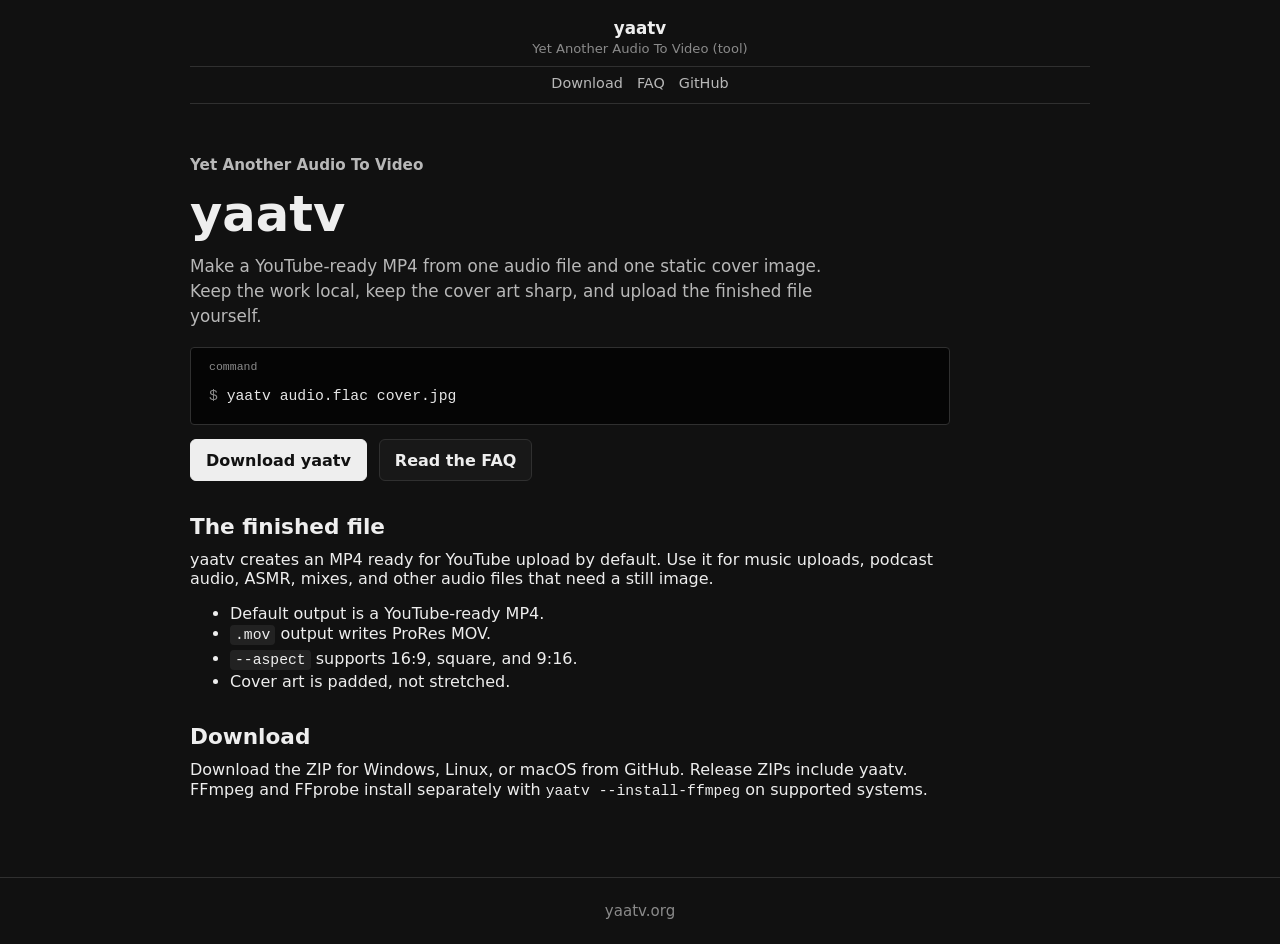
<file: docs/index.html>
<!doctype html>
<html lang="en">
  <head>
    <meta charset="utf-8">
    <meta name="viewport" content="width=device-width, initial-scale=1">
    <meta
      name="description"
      content="yaatv makes a YouTube-ready MP4 from one audio file and one static cover image for music, ASMR, podcasts, and other audio uploads."
    >
    <meta name="theme-color" content="#07110f">
    <link rel="canonical" href="https://yaatv.org/">
    <meta property="og:site_name" content="yaatv">
    <meta property="og:type" content="website">
    <meta property="og:url" content="https://yaatv.org/">
    <meta property="og:title" content="yaatv - Yet Another Audio To Video">
    <meta property="og:description" content="Make a YouTube-ready MP4 from one audio file and one static cover image.">
    <meta property="og:image" content="https://yaatv.org/docs-assets/yaatv-sample.jpg">
    <meta property="og:image:alt" content="A static-image MP4 generated by yaatv.">
    <meta name="twitter:card" content="summary_large_image">
    <meta name="twitter:title" content="yaatv - Yet Another Audio To Video">
    <meta name="twitter:description" content="Make a YouTube-ready MP4 from one audio file and one static cover image.">
    <meta name="twitter:image" content="https://yaatv.org/docs-assets/yaatv-sample.jpg">
    <title>yaatv - Yet Another Audio To Video</title>
    <link rel="stylesheet" href="styles.css">
    <script type="application/ld+json">
      {
        "@context": "https://schema.org",
        "@graph": [
          {
            "@type": "WebSite",
            "@id": "https://yaatv.org/#website",
            "name": "yaatv",
            "alternateName": "Yet Another Audio To Video",
            "url": "https://yaatv.org/"
          },
          {
            "@type": "SoftwareApplication",
            "@id": "https://yaatv.org/#software",
            "name": "yaatv",
            "alternateName": "Yet Another Audio To Video",
            "description": "yaatv makes a YouTube-ready MP4 from one audio file and one static cover image.",
            "url": "https://yaatv.org/",
            "codeRepository": "https://github.com/yaatv/yaatv",
            "downloadUrl": "https://github.com/yaatv/yaatv/releases/latest",
            "license": "https://github.com/yaatv/yaatv/blob/main/LICENSE",
            "applicationCategory": "MultimediaApplication",
            "operatingSystem": [
              "Windows x64",
              "Linux x64",
              "macOS x64",
              "macOS arm64"
            ],
            "softwareRequirements": "FFmpeg and FFprobe",
            "image": "https://yaatv.org/docs-assets/yaatv-sample.jpg"
          }
        ]
      }
    </script>
  </head>
  <body>
    <header class="site-header">
      <a class="brand" href="#top" aria-label="yaatv home">
        <span class="brand-name">yaatv</span>
        <span class="brand-description">Yet Another Audio To Video (tool)</span>
      </a>
      <nav class="site-nav" aria-label="Primary">
        <a href="download/">Download</a>
        <a href="faq/">FAQ</a>
        <a href="https://github.com/yaatv/yaatv">GitHub</a>
      </nav>
    </header>

    <main id="top">
      <section class="plain-page" aria-labelledby="hero-title">
        <p class="project-label">Yet Another Audio To Video</p>
        <h1 id="hero-title">yaatv</h1>
        <p class="lead">
          Make a YouTube-ready MP4 from one audio file and one static cover image. Keep the work local, keep the cover
          art sharp, and upload the finished file yourself.
        </p>
        <pre class="command" aria-label="Command"><code><span class="prompt">$</span> yaatv audio.flac cover.jpg</code></pre>
        <div class="actions" role="group" aria-label="Primary actions">
          <a class="button button-primary" href="download/">Download yaatv</a>
          <a class="button" href="faq/">Read the FAQ</a>
        </div>

        <h2>The finished file</h2>
        <p>
          yaatv creates an MP4 ready for YouTube upload by default. Use it for music uploads, podcast audio, ASMR,
          mixes, and other audio files that need a still image.
        </p>
        <ul>
          <li>Default output is a YouTube-ready MP4.</li>
          <li><code>.mov</code> output writes ProRes MOV.</li>
          <li><code>--aspect</code> supports 16:9, square, and 9:16.</li>
          <li>Cover art is padded, not stretched.</li>
        </ul>

        <h2>Download</h2>
        <p>
          Download the ZIP for Windows, Linux, or macOS from GitHub. Release ZIPs include yaatv. FFmpeg and FFprobe
          install separately with <code>yaatv --install-ffmpeg</code> on supported systems.
        </p>
      </section>
    </main>

    <footer class="site-footer">
      <span>yaatv.org</span>
    </footer>
  </body>
</html>
</file>
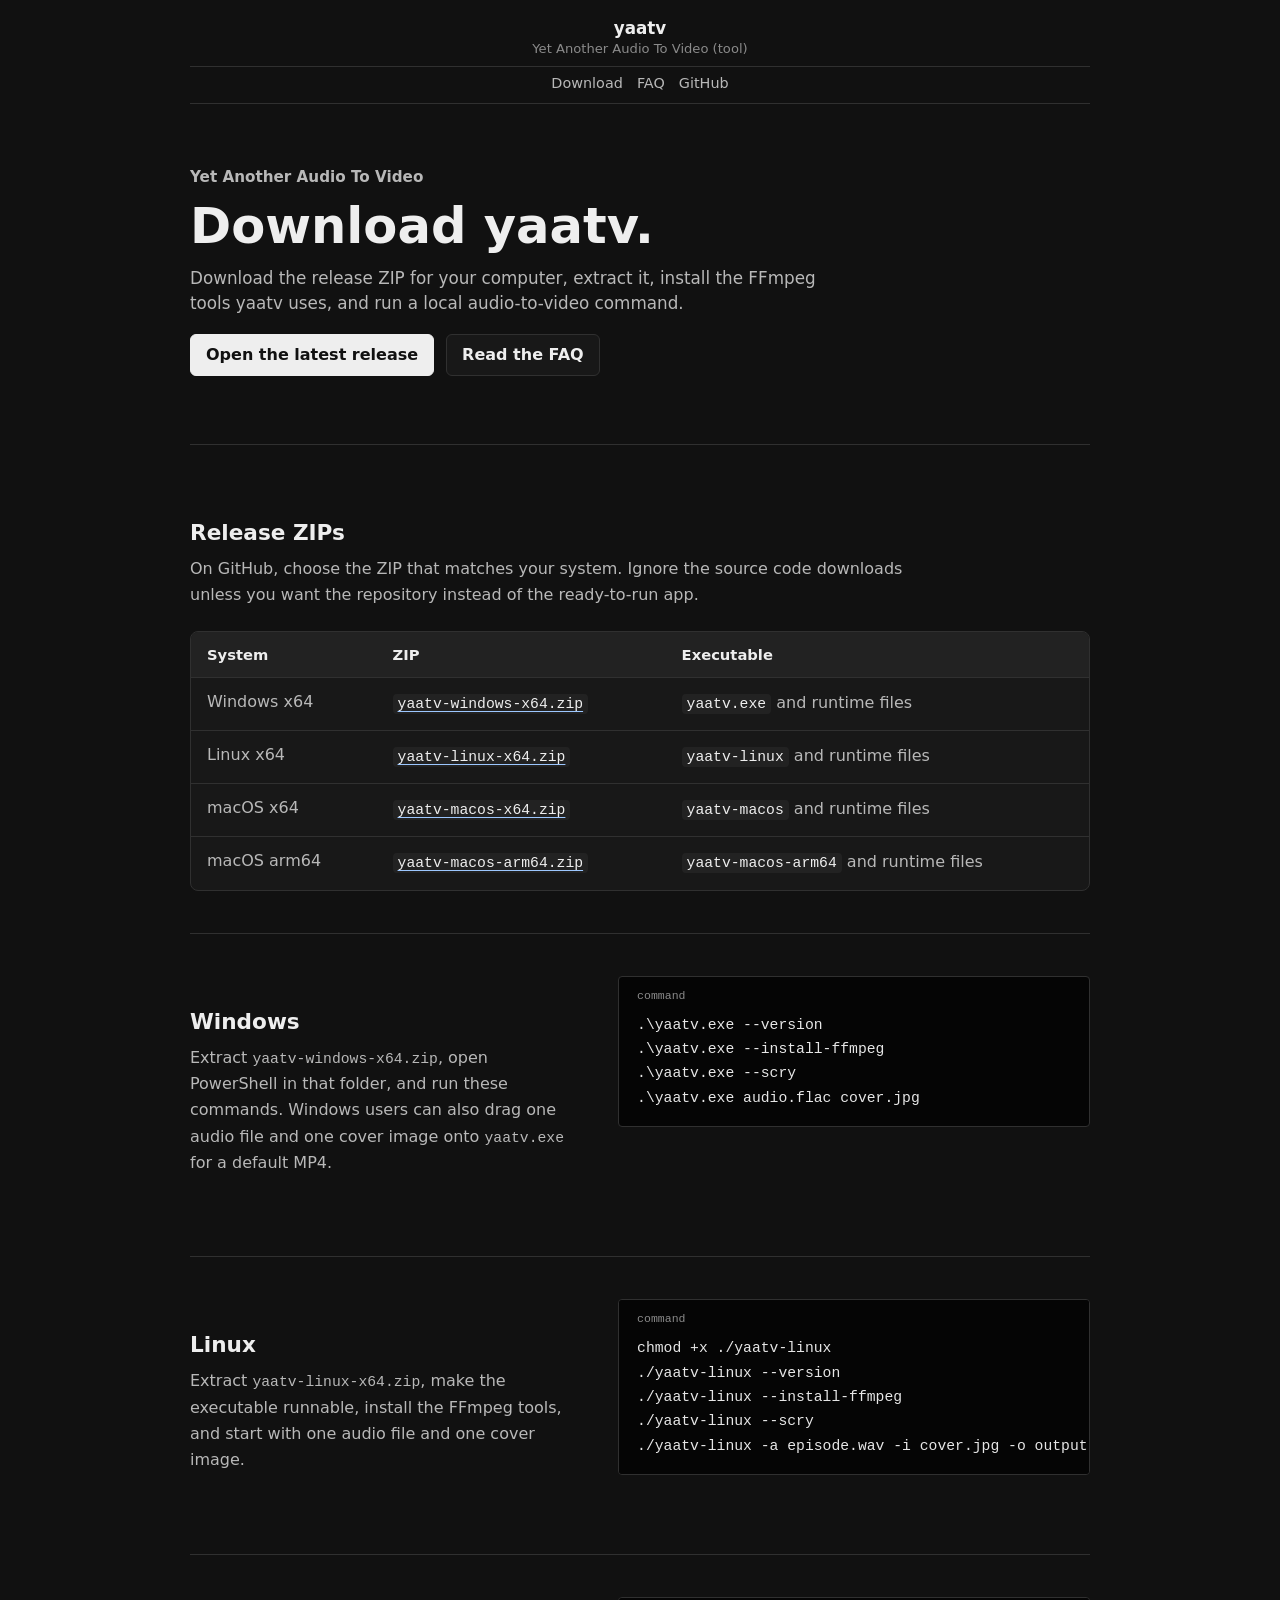
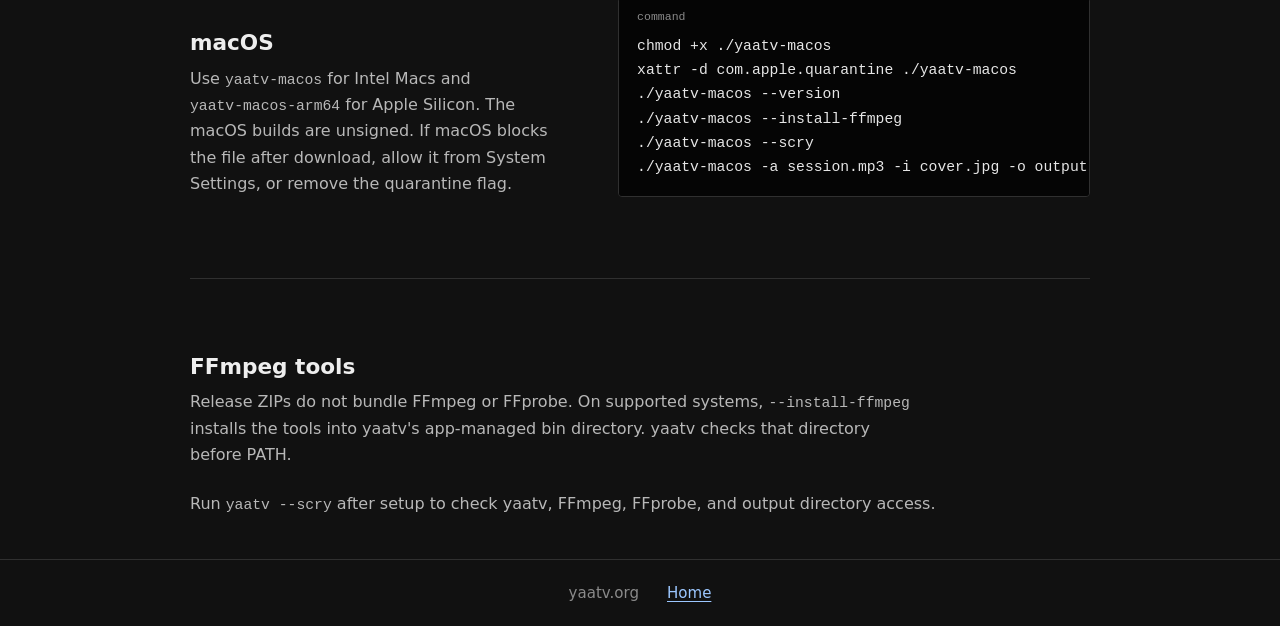
<file: docs/download/index.html>
<!doctype html>
<html lang="en">
  <head>
    <meta charset="utf-8">
    <meta name="viewport" content="width=device-width, initial-scale=1">
    <meta
      name="description"
      content="Download yaatv release ZIPs for Windows, Linux, and macOS, then install FFmpeg tools for local audio-to-video encoding."
    >
    <meta name="theme-color" content="#07110f">
    <link rel="canonical" href="https://yaatv.org/download/">
    <meta property="og:site_name" content="yaatv">
    <meta property="og:type" content="website">
    <meta property="og:url" content="https://yaatv.org/download/">
    <meta property="og:title" content="Download yaatv">
    <meta
      property="og:description"
      content="Download yaatv release ZIPs for Windows, Linux, and macOS."
    >
    <meta property="og:image" content="https://yaatv.org/docs-assets/yaatv-sample.jpg">
    <meta property="og:image:alt" content="A static-image MP4 generated by yaatv.">
    <meta name="twitter:card" content="summary_large_image">
    <meta name="twitter:title" content="Download yaatv">
    <meta
      name="twitter:description"
      content="Download yaatv release ZIPs for Windows, Linux, and macOS."
    >
    <meta name="twitter:image" content="https://yaatv.org/docs-assets/yaatv-sample.jpg">
    <title>Download yaatv</title>
    <link rel="stylesheet" href="../styles.css">
  </head>
  <body>
    <header class="site-header">
      <a class="brand" href="../" aria-label="yaatv home">
        <span class="brand-name">yaatv</span>
        <span class="brand-description">Yet Another Audio To Video (tool)</span>
      </a>
      <nav class="site-nav" aria-label="Primary">
        <a href="../download/">Download</a>
        <a href="../faq/">FAQ</a>
        <a href="https://github.com/yaatv/yaatv">GitHub</a>
      </nav>
    </header>

    <main id="top">
      <section class="page-hero" aria-labelledby="download-title">
        <p class="project-label">Yet Another Audio To Video</p>
        <h1 id="download-title">Download yaatv.</h1>
        <p class="lead">
          Download the release ZIP for your computer, extract it, install the FFmpeg tools yaatv uses, and run a
          local audio-to-video command.
        </p>
        <div class="actions" role="group" aria-label="Download actions">
          <a class="button button-primary" href="https://github.com/yaatv/yaatv/releases/latest">Open the latest release</a>
          <a class="button" href="../faq/">Read the FAQ</a>
        </div>
      </section>

      <section class="section" aria-labelledby="assets-title">
        <div class="section-header">
          <h2 id="assets-title">Release ZIPs</h2>
          <p>
            On GitHub, choose the ZIP that matches your system. Ignore the source code downloads unless you want the
            repository instead of the ready-to-run app.
          </p>
        </div>

        <div class="table-wrap">
          <table>
            <thead>
              <tr>
                <th scope="col">System</th>
                <th scope="col">ZIP</th>
                <th scope="col">Executable</th>
              </tr>
            </thead>
            <tbody>
              <tr>
                <td>Windows x64</td>
                <td>
                  <a href="https://github.com/yaatv/yaatv/releases/latest/download/yaatv-windows-x64.zip">
                    <code>yaatv-windows-x64.zip</code>
                  </a>
                </td>
                <td><code>yaatv.exe</code> and runtime files</td>
              </tr>
              <tr>
                <td>Linux x64</td>
                <td>
                  <a href="https://github.com/yaatv/yaatv/releases/latest/download/yaatv-linux-x64.zip">
                    <code>yaatv-linux-x64.zip</code>
                  </a>
                </td>
                <td><code>yaatv-linux</code> and runtime files</td>
              </tr>
              <tr>
                <td>macOS x64</td>
                <td>
                  <a href="https://github.com/yaatv/yaatv/releases/latest/download/yaatv-macos-x64.zip">
                    <code>yaatv-macos-x64.zip</code>
                  </a>
                </td>
                <td><code>yaatv-macos</code> and runtime files</td>
              </tr>
              <tr>
                <td>macOS arm64</td>
                <td>
                  <a href="https://github.com/yaatv/yaatv/releases/latest/download/yaatv-macos-arm64.zip">
                    <code>yaatv-macos-arm64.zip</code>
                  </a>
                </td>
                <td><code>yaatv-macos-arm64</code> and runtime files</td>
              </tr>
            </tbody>
          </table>
        </div>
      </section>

      <section class="section two-column" aria-labelledby="windows-title">
        <div class="section-header">
          <h2 id="windows-title">Windows</h2>
          <p>
            Extract <code>yaatv-windows-x64.zip</code>, open PowerShell in that folder, and run these commands.
            Windows users can also drag one audio file and one cover image onto <code>yaatv.exe</code> for a default
            MP4.
          </p>
        </div>

        <pre class="command"><code>.\yaatv.exe --version
.\yaatv.exe --install-ffmpeg
.\yaatv.exe --scry
.\yaatv.exe audio.flac cover.jpg</code></pre>
      </section>

      <section class="section two-column" aria-labelledby="linux-title">
        <div class="section-header">
          <h2 id="linux-title">Linux</h2>
          <p>
            Extract <code>yaatv-linux-x64.zip</code>, make the executable runnable, install the FFmpeg tools, and
            start with one audio file and one cover image.
          </p>
        </div>

        <pre class="command"><code>chmod +x ./yaatv-linux
./yaatv-linux --version
./yaatv-linux --install-ffmpeg
./yaatv-linux --scry
./yaatv-linux -a episode.wav -i cover.jpg -o output.mp4</code></pre>
      </section>

      <section class="section two-column" aria-labelledby="macos-title">
        <div class="section-header">
          <h2 id="macos-title">macOS</h2>
          <p>
            Use <code>yaatv-macos</code> for Intel Macs and <code>yaatv-macos-arm64</code> for Apple Silicon. The
            macOS builds are unsigned. If macOS blocks the file after download, allow it from System Settings, or
            remove the quarantine flag.
          </p>
        </div>

        <pre class="command"><code>chmod +x ./yaatv-macos
xattr -d com.apple.quarantine ./yaatv-macos
./yaatv-macos --version
./yaatv-macos --install-ffmpeg
./yaatv-macos --scry
./yaatv-macos -a session.mp3 -i cover.jpg -o output.mp4</code></pre>
      </section>

      <section class="section" aria-labelledby="ffmpeg-title">
        <div class="section-header">
          <h2 id="ffmpeg-title">FFmpeg tools</h2>
          <p>
            Release ZIPs do not bundle FFmpeg or FFprobe. On supported systems, <code>--install-ffmpeg</code> installs
            the tools into yaatv's app-managed bin directory. yaatv checks that directory before PATH.
          </p>
        </div>
        <p class="note">
          Run <code>yaatv --scry</code> after setup to check yaatv, FFmpeg, FFprobe, and output directory access.
        </p>
      </section>
    </main>

    <footer class="site-footer">
      <span>yaatv.org</span>
      <a href="../">Home</a>
    </footer>
  </body>
</html>
</file>
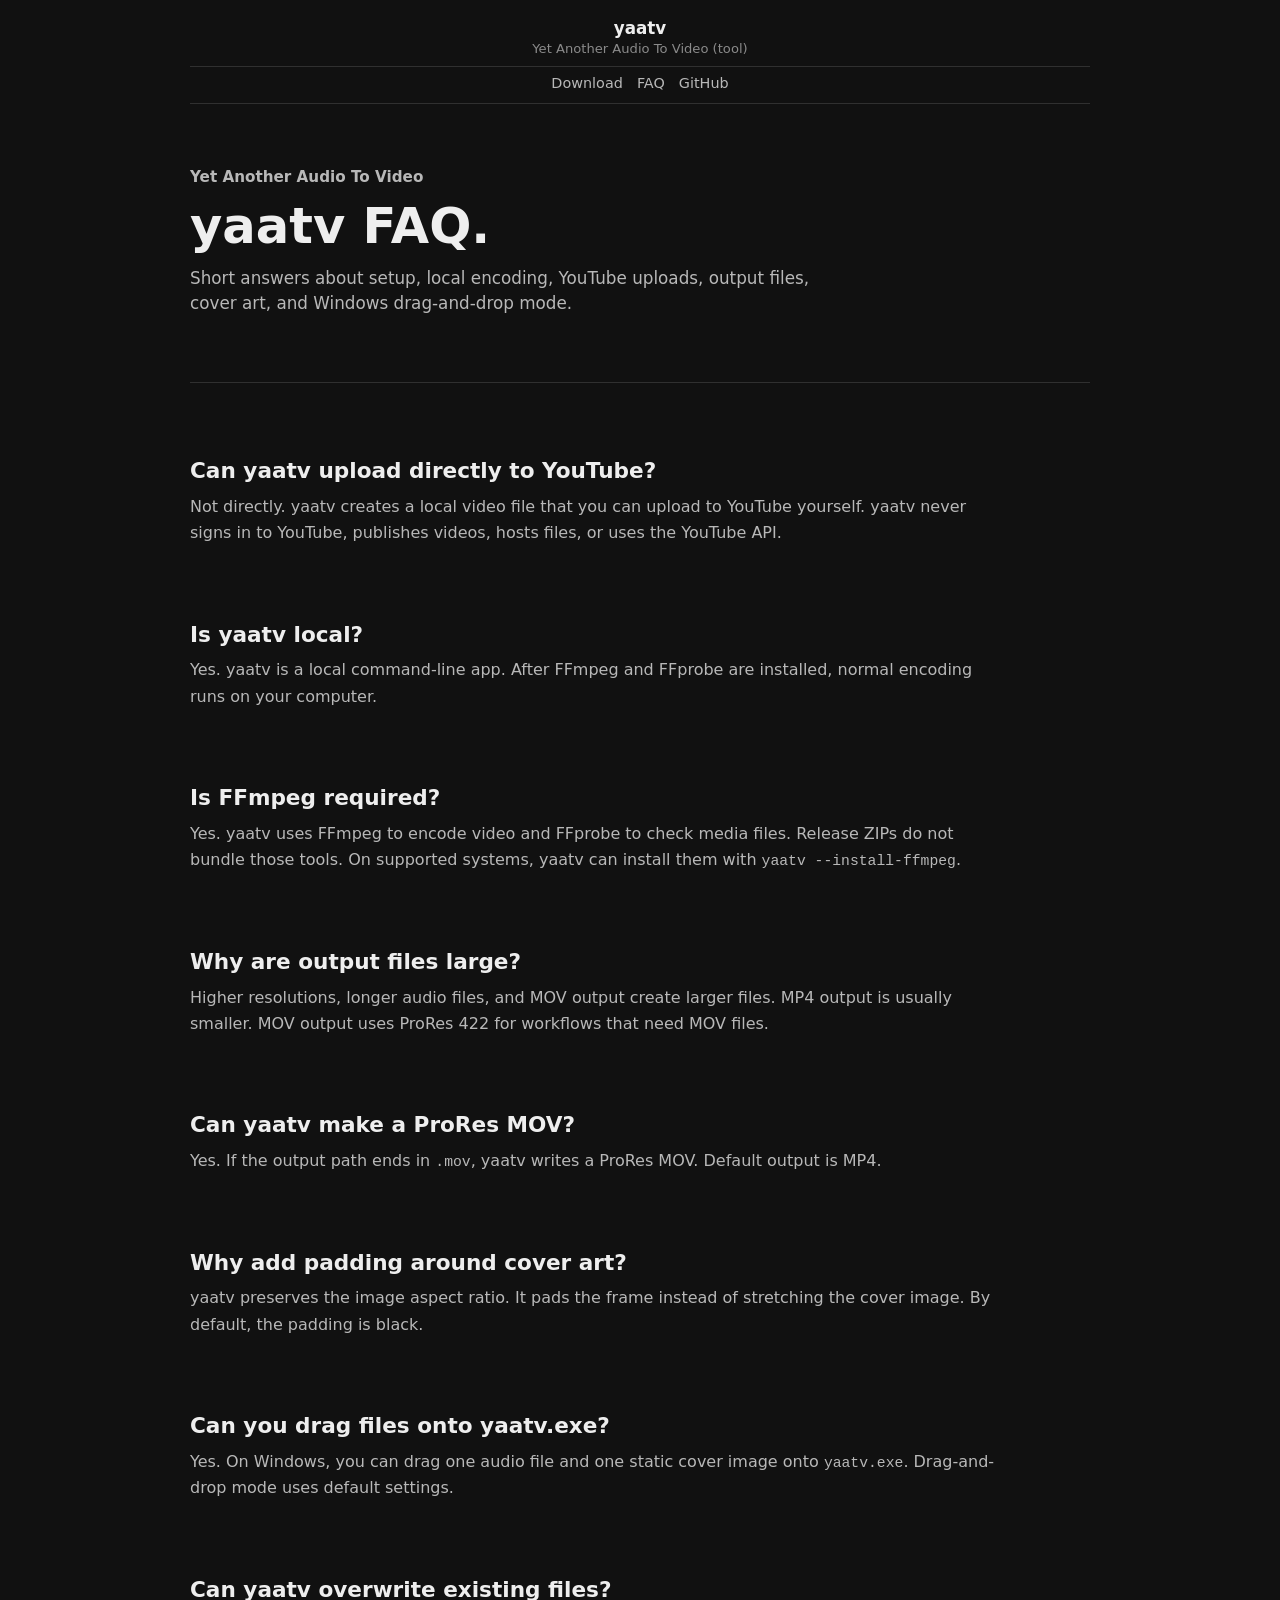
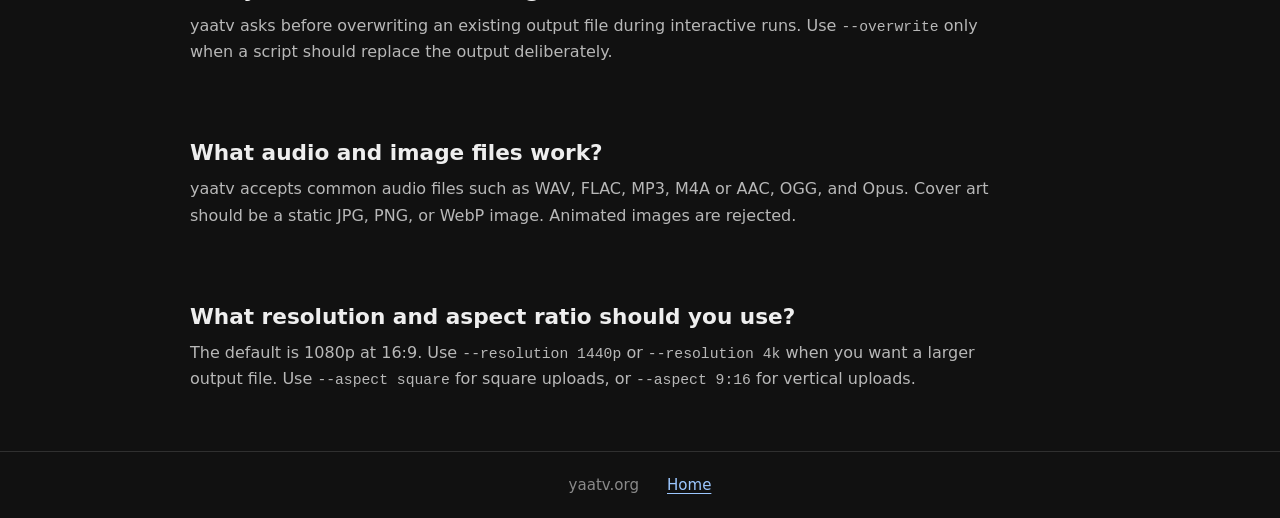
<file: docs/faq/index.html>
<!doctype html>
<html lang="en">
  <head>
    <meta charset="utf-8">
    <meta name="viewport" content="width=device-width, initial-scale=1">
    <meta
      name="description"
      content="Answers to common yaatv questions about YouTube uploads, FFmpeg setup, output size, aspect ratio, cover art, ProRes MOV files, and drag-and-drop mode."
    >
    <meta name="theme-color" content="#07110f">
    <link rel="canonical" href="https://yaatv.org/faq/">
    <meta property="og:site_name" content="yaatv">
    <meta property="og:type" content="website">
    <meta property="og:url" content="https://yaatv.org/faq/">
    <meta property="og:title" content="yaatv FAQ">
    <meta
      property="og:description"
      content="Answers to common yaatv setup and output questions."
    >
    <meta property="og:image" content="https://yaatv.org/docs-assets/yaatv-sample.jpg">
    <meta property="og:image:alt" content="A static-image MP4 generated by yaatv.">
    <meta name="twitter:card" content="summary_large_image">
    <meta name="twitter:title" content="yaatv FAQ">
    <meta
      name="twitter:description"
      content="Answers to common yaatv setup and output questions."
    >
    <meta name="twitter:image" content="https://yaatv.org/docs-assets/yaatv-sample.jpg">
    <title>yaatv FAQ</title>
    <link rel="stylesheet" href="../styles.css">
    <script type="application/ld+json">
      {
        "@context": "https://schema.org",
        "@type": "FAQPage",
        "mainEntity": [
          {
            "@type": "Question",
            "name": "Can yaatv upload directly to YouTube?",
            "acceptedAnswer": {
              "@type": "Answer",
              "text": "Not directly. yaatv creates a local video file that you can upload to YouTube yourself. yaatv never signs in to YouTube, publishes videos, hosts files, or uses the YouTube API."
            }
          },
          {
            "@type": "Question",
            "name": "Is yaatv local?",
            "acceptedAnswer": {
              "@type": "Answer",
              "text": "Yes. yaatv is a local command-line app. After FFmpeg and FFprobe are installed, normal encoding runs on your computer."
            }
          },
          {
            "@type": "Question",
            "name": "Is FFmpeg required?",
            "acceptedAnswer": {
              "@type": "Answer",
              "text": "Yes. yaatv uses FFmpeg to encode video and FFprobe to check media files. Release ZIPs do not bundle those tools. On supported systems, yaatv can install them with yaatv --install-ffmpeg."
            }
          },
          {
            "@type": "Question",
            "name": "Why are output files large?",
            "acceptedAnswer": {
              "@type": "Answer",
              "text": "Higher resolutions, longer audio files, and MOV output create larger files. MP4 output is usually smaller. MOV output uses ProRes 422 for workflows that need MOV files."
            }
          },
          {
            "@type": "Question",
            "name": "Can yaatv make a ProRes MOV?",
            "acceptedAnswer": {
              "@type": "Answer",
              "text": "Yes. If the output path ends in .mov, yaatv writes a ProRes MOV. Default output is MP4."
            }
          },
          {
            "@type": "Question",
            "name": "Why add padding around cover art?",
            "acceptedAnswer": {
              "@type": "Answer",
              "text": "yaatv preserves the image aspect ratio. It pads the frame instead of stretching the cover image."
            }
          },
          {
            "@type": "Question",
            "name": "Can you drag files onto yaatv.exe?",
            "acceptedAnswer": {
              "@type": "Answer",
              "text": "Yes. On Windows, you can drag one audio file and one static cover image onto yaatv.exe. Drag-and-drop mode uses default settings."
            }
          },
          {
            "@type": "Question",
            "name": "Can yaatv overwrite existing files?",
            "acceptedAnswer": {
              "@type": "Answer",
              "text": "yaatv asks before overwriting an existing output file during interactive runs. Use --overwrite only when a script should replace the output deliberately."
            }
          },
          {
            "@type": "Question",
            "name": "What audio and image files work?",
            "acceptedAnswer": {
              "@type": "Answer",
              "text": "yaatv accepts common audio files such as WAV, FLAC, MP3, M4A or AAC, OGG, and Opus. Cover art should be a static JPG, PNG, or WebP image. Animated images are rejected."
            }
          },
          {
            "@type": "Question",
            "name": "What resolution and aspect ratio should you use?",
            "acceptedAnswer": {
              "@type": "Answer",
              "text": "The default is 1080p at 16:9. Use --resolution 1440p or --resolution 4k when you want a larger output file. Use --aspect square for square uploads, or --aspect 9:16 for vertical uploads."
            }
          }
        ]
      }
    </script>
  </head>
  <body>
    <header class="site-header">
      <a class="brand" href="../" aria-label="yaatv home">
        <span class="brand-name">yaatv</span>
        <span class="brand-description">Yet Another Audio To Video (tool)</span>
      </a>
      <nav class="site-nav" aria-label="Primary">
        <a href="../download/">Download</a>
        <a href="../faq/">FAQ</a>
        <a href="https://github.com/yaatv/yaatv">GitHub</a>
      </nav>
    </header>

    <main id="top">
      <section class="page-hero" aria-labelledby="faq-title">
        <p class="project-label">Yet Another Audio To Video</p>
        <h1 id="faq-title">yaatv FAQ.</h1>
        <p class="lead">
          Short answers about setup, local encoding, YouTube uploads, output files, cover art, and Windows
          drag-and-drop mode.
        </p>
      </section>

      <section class="section faq-list" aria-label="Questions and answers">
        <article class="faq-item">
          <h2>Can yaatv upload directly to YouTube?</h2>
          <p>
            Not directly. yaatv creates a local video file that you can upload to YouTube yourself. yaatv never signs
            in to YouTube, publishes videos, hosts files, or uses the YouTube API.
          </p>
        </article>

        <article class="faq-item">
          <h2>Is yaatv local?</h2>
          <p>
            Yes. yaatv is a local command-line app. After FFmpeg and FFprobe are installed, normal encoding runs on
            your computer.
          </p>
        </article>

        <article class="faq-item">
          <h2>Is FFmpeg required?</h2>
          <p>
            Yes. yaatv uses FFmpeg to encode video and FFprobe to check media files. Release ZIPs do not bundle those
            tools. On supported systems, yaatv can install them with <code>yaatv --install-ffmpeg</code>.
          </p>
        </article>

        <article class="faq-item">
          <h2>Why are output files large?</h2>
          <p>
            Higher resolutions, longer audio files, and MOV output create larger files. MP4 output is usually smaller.
            MOV output uses ProRes 422 for workflows that need MOV files.
          </p>
        </article>

        <article class="faq-item">
          <h2>Can yaatv make a ProRes MOV?</h2>
          <p>
            Yes. If the output path ends in <code>.mov</code>, yaatv writes a ProRes MOV. Default output is MP4.
          </p>
        </article>

        <article class="faq-item">
          <h2>Why add padding around cover art?</h2>
          <p>
            yaatv preserves the image aspect ratio. It pads the frame instead of stretching the cover image. By
            default, the padding is black.
          </p>
        </article>

        <article class="faq-item">
          <h2>Can you drag files onto yaatv.exe?</h2>
          <p>
            Yes. On Windows, you can drag one audio file and one static cover image onto <code>yaatv.exe</code>.
            Drag-and-drop mode uses default settings.
          </p>
        </article>

        <article class="faq-item">
          <h2>Can yaatv overwrite existing files?</h2>
          <p>
            yaatv asks before overwriting an existing output file during interactive runs. Use <code>--overwrite</code>
            only when a script should replace the output deliberately.
          </p>
        </article>

        <article class="faq-item">
          <h2>What audio and image files work?</h2>
          <p>
            yaatv accepts common audio files such as WAV, FLAC, MP3, M4A or AAC, OGG, and Opus. Cover art should be a
            static JPG, PNG, or WebP image. Animated images are rejected.
          </p>
        </article>

        <article class="faq-item">
          <h2>What resolution and aspect ratio should you use?</h2>
          <p>
            The default is 1080p at 16:9. Use <code>--resolution 1440p</code> or <code>--resolution 4k</code> when you
            want a larger output file. Use <code>--aspect square</code> for square uploads, or
            <code>--aspect 9:16</code> for vertical uploads.
          </p>
        </article>
      </section>
    </main>

    <footer class="site-footer">
      <span>yaatv.org</span>
      <a href="../">Home</a>
    </footer>
  </body>
</html>
</file>
<file: docs/styles.css>
:root {
  color-scheme: dark;
  --bg: #111111;
  --surface: #181818;
  --surface-soft: #222222;
  --text: #eeeeee;
  --muted: #b8b8b8;
  --subtle: #8a8a8a;
  --line: #303030;
  --code-bg: #050505;
  --code-text: #e6e6e6;
  --accent: #eeeeee;
  --accent-strong: #ffffff;
  --link: #9cc7ff;
  font-family: ui-sans-serif, system-ui, -apple-system, BlinkMacSystemFont, "Segoe UI", sans-serif;
}

* {
  box-sizing: border-box;
}

body {
  margin: 0;
  background: var(--bg);
  color: var(--text);
}

a {
  color: var(--link);
  text-decoration-thickness: 1px;
  text-underline-offset: 3px;
}

.site-header {
  z-index: 10;
  display: grid;
  grid-template-columns: 1fr;
  gap: 10px;
  width: min(900px, calc(100% - 40px));
  margin: 0 auto;
  padding: 18px 0 12px;
  background: var(--bg);
  border-bottom: 1px solid var(--line);
}

.brand {
  display: grid;
  gap: 3px;
  justify-self: center;
  justify-items: center;
  color: var(--text);
  text-align: center;
  text-decoration: none;
}

.brand-name {
  font-size: 1.05rem;
  font-weight: 750;
  letter-spacing: 0;
}

.brand-description {
  color: var(--subtle);
  font-size: 0.82rem;
  font-weight: 500;
  letter-spacing: 0;
}

.site-nav {
  display: flex;
  align-items: center;
  flex-wrap: wrap;
  justify-content: center;
  gap: 14px;
  padding-top: 8px;
  border-top: 1px solid var(--line);
  font-size: 0.9rem;
}

.site-nav a {
  color: var(--muted);
  text-decoration: none;
  white-space: nowrap;
}

.site-nav a:hover {
  color: var(--text);
}

main {
  width: min(900px, calc(100% - 40px));
  margin: 0 auto;
}

.plain-page {
  max-width: 760px;
  padding: 52px 0 58px;
}

.page-hero {
  max-width: 760px;
  padding: 64px 0 48px;
}

.project-label {
  margin: 0 0 16px;
  color: var(--muted);
  font-size: 0.95rem;
  font-weight: 700;
}

h1,
h2,
p {
  margin-top: 0;
}

h1 {
  max-width: 680px;
  margin-bottom: 14px;
  font-size: 3.1rem;
  line-height: 1;
  letter-spacing: 0;
}

h2 {
  margin: 34px 0 10px;
  font-size: 1.35rem;
  line-height: 1.15;
  letter-spacing: 0;
}

.lead {
  max-width: 640px;
  margin-bottom: 18px;
  color: var(--muted);
  font-size: 1.05rem;
  line-height: 1.5;
}

.actions {
  display: flex;
  flex-wrap: wrap;
  gap: 12px;
  margin-bottom: 20px;
}

.command + .actions {
  margin-top: 14px;
}

.button {
  display: inline-flex;
  min-height: 42px;
  align-items: center;
  justify-content: center;
  padding: 10px 15px;
  border: 1px solid var(--line);
  border-radius: 6px;
  background: var(--surface);
  color: var(--text);
  font-weight: 650;
  text-decoration: none;
}

.button:hover {
  border-color: var(--accent);
}

.button-primary {
  border-color: var(--accent);
  background: var(--accent);
  color: var(--bg);
}

.button-primary:hover {
  border-color: var(--accent-strong);
  background: var(--accent-strong);
}

.command {
  position: relative;
  margin: 0;
  padding: 36px 18px 16px;
  overflow-x: auto;
  border: 1px solid var(--line);
  border-radius: 4px;
  background: var(--code-bg);
  color: var(--code-text);
}

.command::before {
  position: absolute;
  top: 12px;
  left: 18px;
  color: var(--subtle);
  font-family: ui-monospace, "SFMono-Regular", Consolas, "Liberation Mono", monospace;
  font-size: 0.72rem;
  letter-spacing: 0;
  text-transform: lowercase;
  content: "command";
}

code {
  font-family: ui-monospace, "SFMono-Regular", Consolas, "Liberation Mono", monospace;
  font-size: 0.92rem;
  line-height: 1.65;
}

p code {
  white-space: nowrap;
}

pre code {
  display: block;
  color: var(--code-text);
  white-space: pre;
}

.command .prompt {
  color: var(--subtle);
}

td code,
li code {
  padding: 2px 5px;
  border-radius: 4px;
  background: var(--surface-soft);
  color: var(--text);
}

td code {
  white-space: nowrap;
}

.section {
  padding: 42px 0;
  border-top: 1px solid var(--line);
}

.section-header {
  max-width: 720px;
  margin-bottom: 22px;
}

.section-header p,
.note {
  color: var(--muted);
  line-height: 1.65;
}

.two-column {
  display: grid;
  grid-template-columns: minmax(0, 0.9fr) minmax(320px, 1.1fr);
  gap: 42px;
  align-items: start;
}

.table-wrap {
  overflow-x: auto;
  border: 1px solid var(--line);
  border-radius: 8px;
  background: var(--surface);
}

table {
  width: 100%;
  border-collapse: collapse;
}

th,
td {
  padding: 14px 16px;
  border-bottom: 1px solid var(--line);
  text-align: left;
  vertical-align: top;
}

th {
  background: var(--surface-soft);
  color: var(--text);
  font-size: 0.92rem;
  font-weight: 700;
}

td {
  color: var(--muted);
}

tbody tr:last-child td {
  border-bottom: 0;
}

.note {
  margin: 16px 0 0;
}

.faq-list {
  display: grid;
  gap: 26px;
}

.faq-item {
  max-width: 820px;
}

.faq-item h2 {
  font-size: 1.35rem;
}

.faq-item p {
  color: var(--muted);
  line-height: 1.65;
}

.site-footer {
  display: flex;
  flex-wrap: wrap;
  justify-content: center;
  gap: 16px 28px;
  padding: 24px 32px;
  border-top: 1px solid var(--line);
  color: var(--subtle);
  font-size: 0.94rem;
}

@media (max-width: 860px) {
  .site-header {
    width: min(100% - 32px, 680px);
    padding: 16px 0 12px;
  }

  .site-nav {
    gap: 12px;
  }

  main {
    width: min(100% - 32px, 680px);
  }

  .two-column {
    grid-template-columns: 1fr;
  }

  .plain-page {
    padding: 42px 0 48px;
  }

  .page-hero {
    padding: 46px 0 38px;
  }

  h1 {
    font-size: 2.8rem;
  }
}

@media (max-width: 640px) {
  .site-header {
    width: min(100% - 20px, 680px);
    padding: 14px 0 10px;
  }

  .brand-name {
    font-size: 0.95rem;
  }

  .brand-description {
    font-size: 0.78rem;
  }

  .site-nav {
    gap: 10px;
    font-size: 0.85rem;
  }

  main {
    width: min(100% - 20px, 680px);
  }

  .plain-page {
    padding: 30px 0 36px;
  }

  .page-hero {
    padding: 28px 0 30px;
  }

  h1 {
    font-size: 2.5rem;
  }

  .lead {
    font-size: 1rem;
    line-height: 1.5;
  }

  .button {
    width: 100%;
  }

  .command {
    padding: 34px 14px 12px;
    font-size: 0.82rem;
  }

  code {
    font-size: 0.82rem;
  }

  .section {
    padding: 28px 0;
  }

  th,
  td {
    padding: 10px 8px;
    font-size: 0.88rem;
  }

  td code,
  li code {
    font-size: 0.78rem;
  }

  .site-footer {
    padding: 18px 16px;
    font-size: 0.85rem;
    gap: 12px 18px;
  }
}

@media (max-width: 400px) {
  .site-header {
    width: min(100% - 16px, 680px);
    padding: 12px 0 10px;
  }

  .brand-name {
    font-size: 0.9rem;
  }

  .brand-description {
    font-size: 0.74rem;
  }

  .site-nav {
    font-size: 0.8rem;
    gap: 8px 10px;
  }

  main {
    width: min(100% - 16px, 680px);
  }

  h1 {
    font-size: 2rem;
  }

  .lead {
    font-size: 0.94rem;
  }

  .command {
    padding: 32px 12px 10px;
    font-size: 0.78rem;
  }

  code {
    font-size: 0.78rem;
  }

  .section {
    padding: 22px 0;
  }

}
</file>
